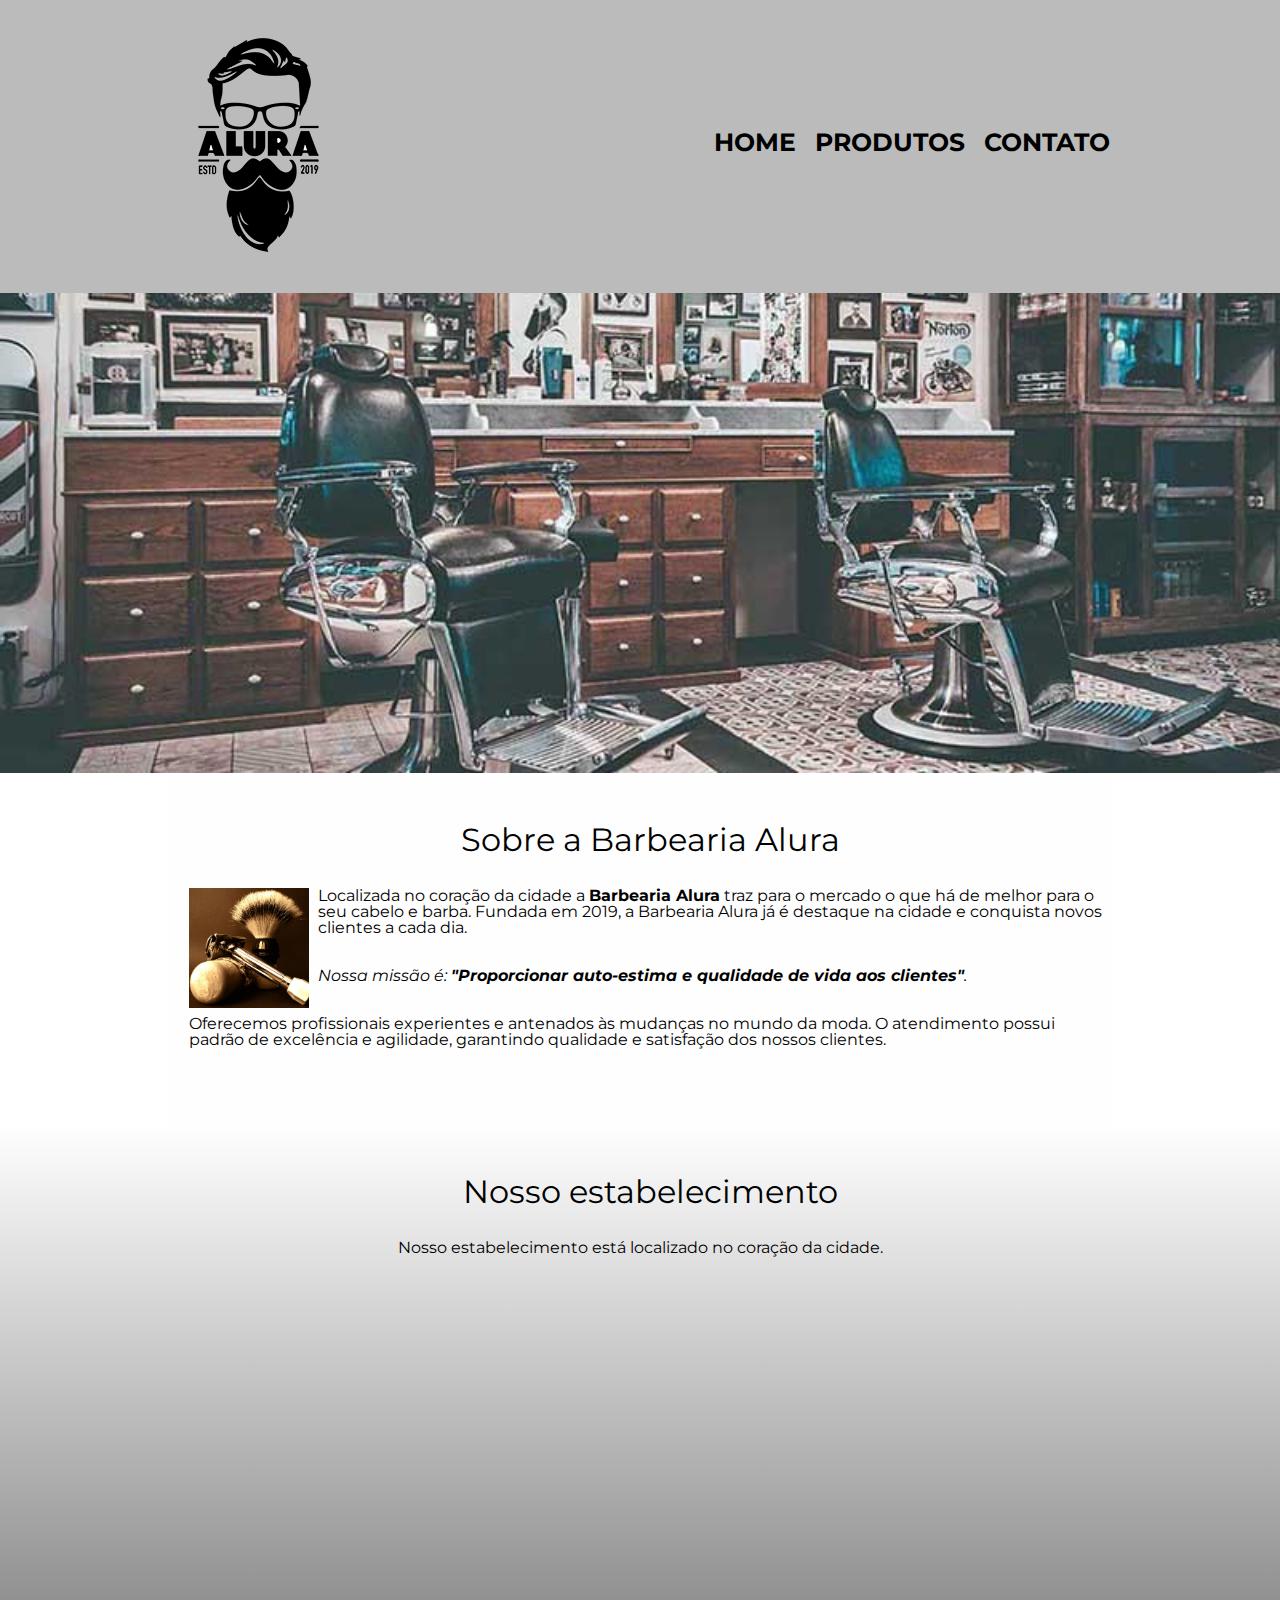
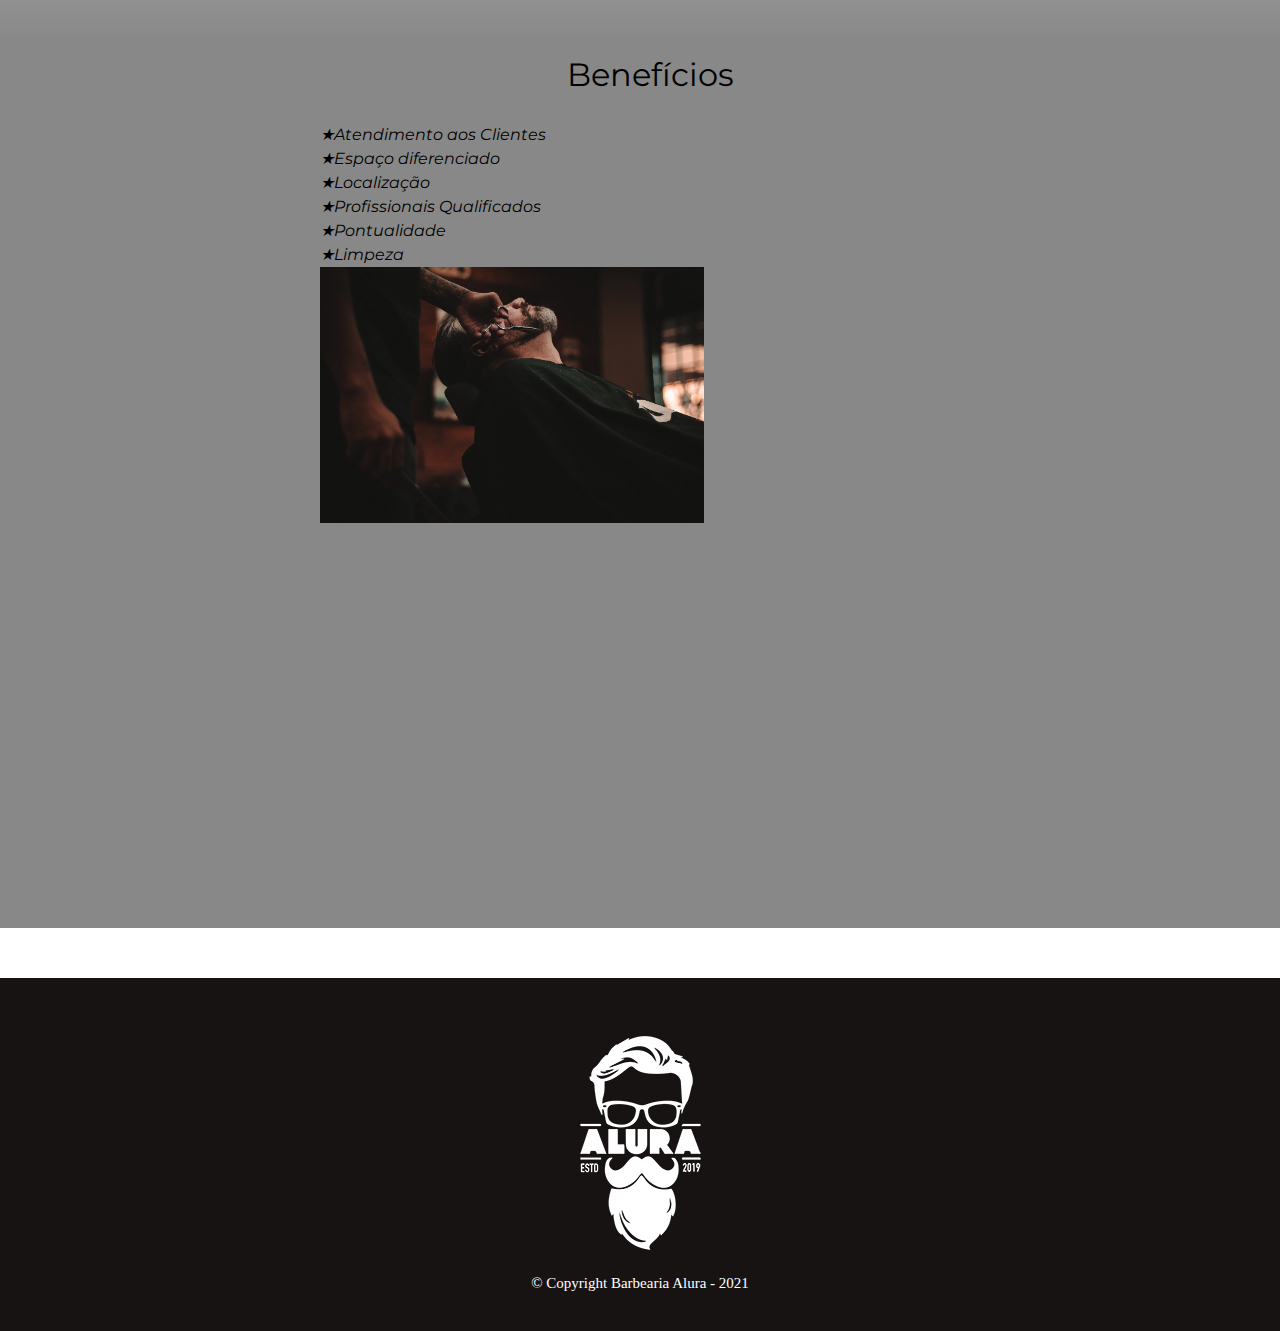
<file: index.html>
<!DOCTYPE html>
<html lang="pt-br">

	<head>
		<meta charset="UTF-8">
		<title>Barbearia Alura</title>

		<link rel="stylesheet" href="./style/reset.css">
		<link rel="stylesheet" href="./style/style-home.css">
		<link rel="stylesheet" href="./style/style-contato.css">
		<link rel="stylesheet" href="./style/style-produtos.css">
		<link rel="preconnect" href="https://fonts.googleapis.com">
		<link rel="preconnect" href="https://fonts.gstatic.com" crossorigin>
		<link href="https://fonts.googleapis.com/css2?family=Montserrat:wght@500&display=swap" rel="stylesheet">
		
	</head>

	<body>
		<header>	<!--header é usado para aquilo que é usado no topo da página-->
			<div class="caixa">
				<h1><img src="./img/logo/logo.png"></h1>

				<nav>
					<ul>
						<li><a href="index.html">Home</a></li>
						<li><a href="produtos.html">Produtos</a></li>
						<li><a href="contato.html">Contato</a></li>
					</ul>
				</nav>
			</div>
		</header>

		<img class="banner" src="./img/banners/banner.jpg">

		<main>
			<section class="principal">		<!--Só devemos usar <section> quando o bloco for semântico-->
				<h2 class="titulo-principal">Sobre a Barbearia Alura</h2>

				<img class="utensilios" src="./img/utensilios.jpg" alt="imagem de utensilios">

				<p>Localizada no coração da cidade a <strong>Barbearia Alura</strong> traz para o mercado o que há de melhor para o seu cabelo e barba. Fundada em 2019, a Barbearia Alura já é destaque na cidade e conquista novos clientes a cada dia.</p>
				<p id="missao"><em>Nossa missão é: <strong>"Proporcionar auto-estima e qualidade de vida aos clientes"</strong>.</em></p>
				<p>Oferecemos profissionais experientes e antenados às mudanças no mundo da moda. O atendimento possui padrão de excelência e agilidade, garantindo qualidade e satisfação dos nossos clientes.</p>
			</section>

			<section class="mapa">

				<h3 class="titulo-principal">Nosso estabelecimento</h3>
				<p>Nosso estabelecimento está localizado no coração da cidade.</p>

				<div class="mapa-conteudo"> 
					<iframe src="https://www.google.com/maps/embed?pb=!1m18!1m12!1m3!1d3656.4498404748992!2d-46.63452058502
					166!3d-23.588194784669575!2m3!1f0!2f0!3f0!3m2!1i1024!2i768!4f13.1!3m3!1m2!1s0x94ce5a2b2ed7f3a1%3A0xab35d
					a2f5ca62674!2sCaelum%20-%20Escola%20de%20Tecnologia!5e0!3m2!1spt-BR!2sbr!4v1637589152121!5m2!1spt-
					BR!2sbr" width="100%" height="300 style="border:0;" allowfullscreen="" loading="lazy"></iframe>
				</div>
			</section>

			<section class="beneficios">

				<h3 class="titulo-principal">Benefícios</h3>

					<div class="conteudo-beneficios">
						<ul class="lista-beneficios">
							<li class="itens">Atendimento aos Clientes</li>
							<li class="itens">Espaço diferenciado</li>
							<li class="itens">Localização</li>
							<li class="itens">Profissionais Qualificados</li>
							<li class="itens">Pontualidade</li>
							<li class="itens">Limpeza</li>
						</ul><img src="./img/banners/beneficios.jpg" class="imagem-beneficios">

					</div>

				<div class="video">

					<iframe width="560" height="315" src="https://www.youtube.com/embed/wcVVXUV0YUY"
				 	title="YouTube video player" frameborder="0" allow="accelerometer; autoplay; 
				 	clipboard-write; encrypted-media; gyroscope; picture-in-picture" allowfullscreen></iframe>

				</div>
			</section>


		</main>
		<footer>	<!--footer é usado para fazer rodapé-->
			<img src="./img/logo/logo-branco.png" alt="Logo da Barbearia" srcset="">
			<p class="copyright">&copy; Copyright Barbearia Alura - 2021</p>	<!--&copy é o simbolo que está a frente da palavra que foi pega no unicode table-->			
		</footer>

	</body>
</html>
</file>
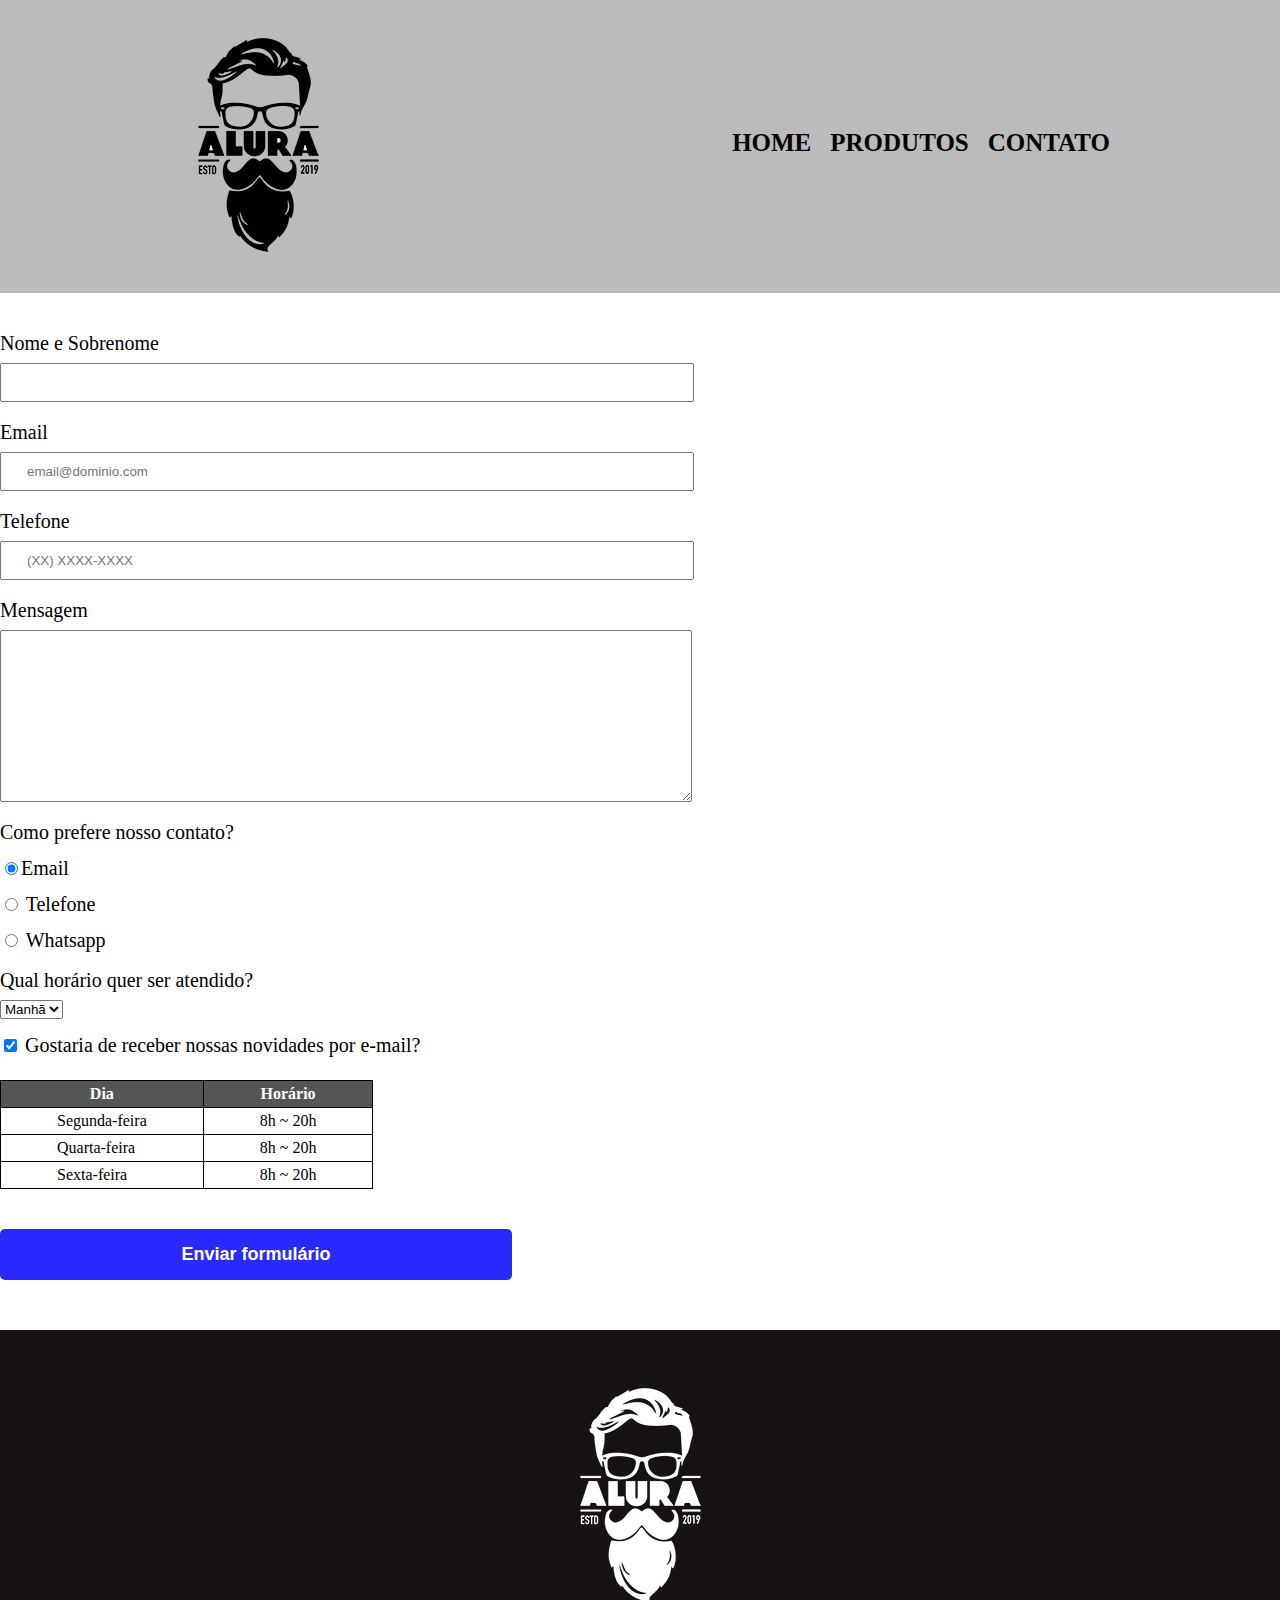
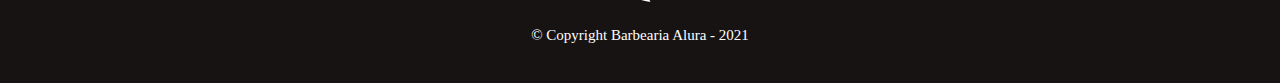
<file: contato.html>
<!DOCTYPE html>
<html>
	<head>
		<meta charset="UTF-8">
		<title>Contato - Barbearia Alura</title>

		<link rel="stylesheet" href="./style/reset.css">
		<link rel="stylesheet" href="./style/style-contato.css">
	</head>

<body>
	<header>	<!--header é usado para aquilo que é usado no topo da página-->
		<div class="caixa">
			<h1><img src="./img/logo/logo.png" alt="Logo da Barbearia"></h1>

			<nav>
				<ul>
					<li><a href="index.html">Home</a></li>
					<li><a href="produtos.html">Produtos</a></li>
					<li><a href="contato.html">Contato</a></li>
				</ul>
			</nav>
		</div>
	</header>

    <main>

		<form>		<!--Criação de formulário em html-->
			<label for="nomesobrenome">Nome e Sobrenome</label>
			<input type="text" id="nomesorenome" class="input-padrao" required>  <!--REQUIRED É UMA FUNÇÃO PARA QUE TORNE O CAMPO OBRIGATÓRIO-->

			<label for="email">Email</label>
			<input type="email" id="email" class="input-padrao" required placeholder="email@dominio.com">	<!--PLACEHOLDER é o escrito que vai dentro das caixas antes de ser preenchidos-->

			<label for="telefone">Telefone</label>
			<input type="tel" id="telefone" class="input-padrao" required placeholder="(XX) XXXX-XXXX">

			<div>
				<label for="mensagem">Mensagem</label>
				<textarea cols="70" rows="10" id="mensagem" class="input-padrao" required></textarea>	<!--Cols=colunas   rows=linhas-->

				<p>Como prefere nosso contato?</p>

				<label for="radio-email"><input type="radio" name="contato" value="radio-email" id="radio-email" class="marcacao"
				checked>Email</label>
					
				<label for="radio-telefone"><input type="radio" name="contato" value="radio-telefone" id="radio-telefone" class="marcacao">
				Telefone</label>
					
				<label for="radio-whatsapp"><input type="radio" name="contato" value="radio-whatsapp" id="radio-whatsapp" class="marcacao">
				Whatsapp</label>
					
			</div>
			
		<div class="horario">
			<p>Qual horário quer ser atendido?</p>
			<select>	
				<option>Manhã</option>
				<option>Tarde</option>
				<option>Noite</option>
			</select>

		</div>

		<label><input type="checkbox" class="checkbox" checked> Gostaria de receber nossas novidades por e-mail?</label>
				
		<table>		<!--Criando uma tabela-->
			
			<thead>		<!--Cabeçalho de uma tabela é usado thead-->
				<tr>
					<th>Dia</th>
					<th>Horário</th>
				</tr>
			</thead>
		
			<tbody>		<!--Corpo da tabela é usado tbody-->
				<tr>
					<td>Segunda-feira</td>
					<td>8h ~ 20h</td>
				</tr>
				<tr>
					<td>Quarta-feira</td>
					<td>8h ~ 20h</td>
				</tr>
				<tr>
					<td>Sexta-feira</td>
					<td>8h ~ 20h</td>
				</tr>
			</tbody>
		
		</table>

		<input type="submit" value="Enviar formulário" class="enviar">

	</form>
 	</main>

	<footer>	<!--footer é usado para fazer rodapé-->
		<img src="./img/logo/logo-branco.png" alt="Logo da Barbearia" srcset="">
		<p class="copyright">&copy; Copyright Barbearia Alura - 2021</p>	<!--&copy é o simbolo que está a frente da palavra que foi pega no unicode table-->
		
	</footer>
    
</body>
</html>
</file>
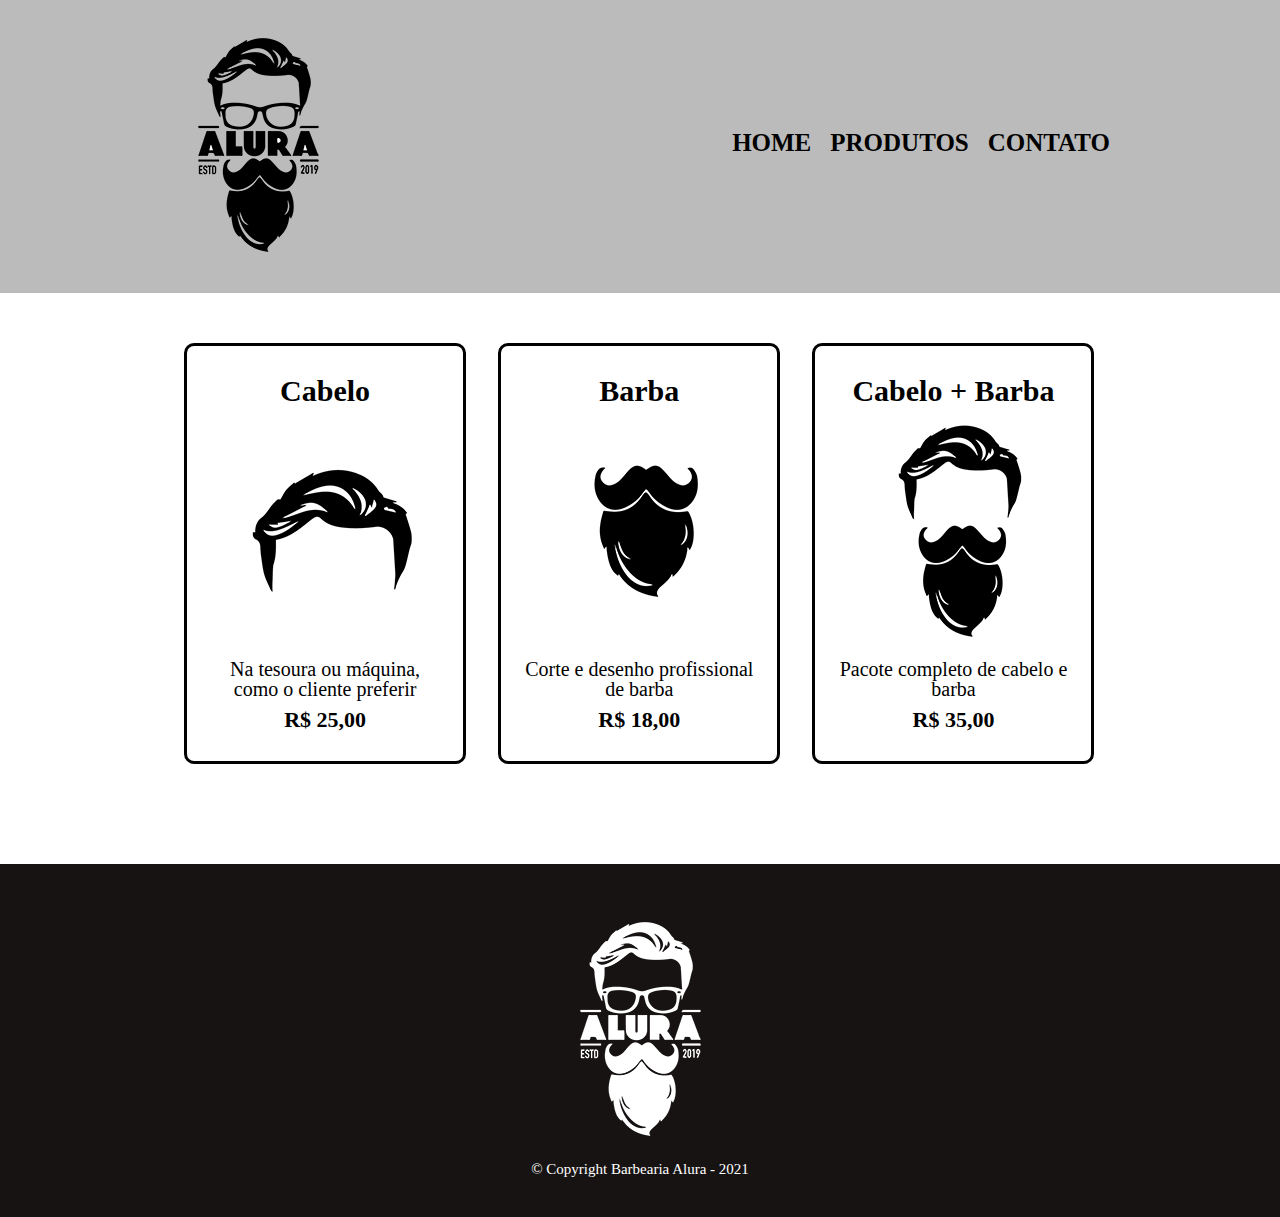
<file: produtos.html>
<!DOCTYPE html>
<html>
	<head>
		<meta charset="UTF-8">
		<title>Produtos - Barbearia Alura</title>

		<link rel="stylesheet" href="./style/reset.css">
		<link rel="stylesheet" href="./style/style-produtos.css">
	</head>

	<body>
		<header>	<!--header é usado para aquilo que é usado no topo da página-->
			<div class="caixa">
				<h1><img src="./img/logo/logo.png"></h1>

				<nav>
					<ul>
						<li><a href="index.html">Home</a></li>
						<li><a href="produtos.html">Produtos</a></li>
						<li><a href="contato.html">Contato</a></li>
					</ul>
				</nav>
			</div>
		</header>

		<main>		<!--main é o chamado principal do conteudo-->
			<ul class="produtos">
				<li>
					<h2>Cabelo</h2>
					<img src="img/produto/cabelo.jpg">
					<p class="produto-descricao">Na tesoura ou máquina, como o cliente preferir</p>
					<p class="produto-preco">R$ 25,00</p>
				</li>
				<li>
					<h2>Barba</h2>
					<img src="./img/produto/barba.jpg">
					<p class="produto-descricao">Corte e desenho profissional de barba</p>
					<p class="produto-preco">R$ 18,00</p>
				</li>
				<li>
					<h2>Cabelo + Barba</h2>
					<img src="./img/produto/cabelo+barba.jpg">
					<p class="produto-descricao">Pacote completo de cabelo e barba</p>
					<p class="produto-preco">R$ 35,00</p>
				</li>
			</ul>
		</main>

		<footer>	<!--footer é usado para fazer rodapé-->
			<img src="./img/logo/logo-branco.png" alt="Logo Alura" srcset="">
			<p class="copyright">&copy; Copyright Barbearia Alura - 2021</p>	<!--&copy é o simbolo que está a frente da palavra que foi pega no unicode table-->

		</footer>


	</body>
</html>
</file>
<file: style/style-home.css>
/*------------------------------------------MODIFICANDO O ESTULO DA NAVEGAÇÃO DO TOPO------------------------------------*/
body {
	font-family:'Montserrat', sans-serif;
}
header {
	background: #BBBBBB;
	padding: 20px 0;
}

.caixa {
	position: relative;
	width: 940px;
	margin: 0 auto;
}

nav {
	position: absolute;
	top: 110px;
	right: 0;
}

nav li {
	display: inline;	/*Ficar lado a lado o Home Produtos e Contatos*/
	margin: 0 0 0 20px;		/*Espaçamento entre os tópicos*/
}

nav a {
	text-transform: uppercase;	/*Palavra em Maiusculo*/
	color: #000000;		/*Cor da palavra*/
	font-weight: bold;		/*Fonte da palavra*/
	font-size: 25px;		/*Tamanho da palavra*/
	text-decoration: none;		/*Remover sublinhado ou decoração da palavra*/
}

.produtos {
	width: 940px;
	margin: 0 auto;
	padding: 50px 0;
}


/*------------------------------------------INTERAÇÃO COM O MOUSE EM CIMA------------------------------------------------*/

nav a:hover{
	background-color: #BBBBBB;		/*Cor de fundo quando passa o mouse em cima da palavra*/
    color: rgb(236, 169, 69);		/*Cor da palavra quando o mouse estiver em cima*/
	text-decoration: underline;		/*Quando o mouse etiver em cima, a palavra também vai ficar sublinhada*/
}


/*-----------------------------------------------------------------------------------------------------------------------*/

.banner {
	width: 100%;		/*Tamanho da foto da barbearia*/
}

.titulo-principal {
	text-align: center;	/*Centralizando o título*/
	font-size: 2em;
	margin: 0 0 1em;
	padding-left: 20px;		/*Espaçamento do titulo da borda esquerda*/
	clear: left;
}

.principal{
	padding: 3em 0;
	background: #fefefe;
	width: 940px;
	margin: 0 auto;
}

.principal p{
	margin: 0 0 2em;
	margin-left: 2%;
}

.principal em{
	font-style: italic;		/*Estilo da fonte*/
}


.principal strong {
	font-weight: bold;	/*Fonte das palavras em NEGRITO*/
}

.beneficios {
	background: #888888;
	padding: 20px;

}

ul {
	display: inline-block;		/*Usar para livre posicionamento*/
	vertical-align: top;		/*Usado para deixar as listas na vertical e no topo do conteiner*/
	width: 100%;		/*Tamanho do espaçamento Home Produto e Contato*/
	margin-right: 15%;		/*Espaçamento da foto para as listas*/
}

.itens {	
	line-height: 1.5;	/*Espaçamento de linha*/
	font-style: italic		/*Formato das fontes dos beneficios*/
}


.itens:before {		/*Adicionando estrela nos itens de beneficios, peguei no unicode star*/
	content: "★";
}

.utensilios{		/*Formatando a imagem de ferramentas*/
	width: 120px;		/*Tamanho da imagem*/
	float: left;		/*Faz com que a foto fique ao lado do texto*/
	margin-left: 2%;	/*Espaçamento da borda da tela*/
	padding-right: 1%;		/*Espaçamento da foto pras escritas*/
}


/*----------------------------------------------------MAPA---------------------------------------------------------------*/

.mapa{
	padding: 3em 0;
	background:linear-gradient(#fefefe,#888888);	/*Degrade de fundo no mapa*/
}

.mapa-conteudo{
	width: 940px;
	margin: 0 auto;
} 

.mapa p{
	margin: 0 0 2em;
	text-align: center;
}
/*-----------------------------------------------------------------------------------------------------------------------*/

.conteudo-beneficios { 
	width: 640px;
	margin: 0 auto;
}

.lista-beneficios {
	width: 40%;
	display: inline-block;
	vertical-align: top;
}

.imagem-beneficios {	
	width: 60%;		/*Tamanho da imagem*/
}



/*---------------------------------------------------VIDEO---------------------------------------------------------------*/

.video{
	width: 560px;
	margin: 2em auto;
}

/*------------------------------------------MODIFICANDO O ESTILO DO RODAPÉ-----------------------------------------------*/

footer{
	text-align: center;		/*alinhando o texto e a imagem*/
	background: rgb(24, 19, 19);	/*imagem como rodapé ou só colocar uma cor, para usar imagem é só colocar url("/img/ e a imagem");*/
	margin-top: 50px;		/*Espaçamento entre os produtos e o rodapé*/
	padding: 40px;		/*Espaçamento da imagem interna do rodapé*/
}

.copyright{
	color: white;		/*Mudando a cor do Copyright do rodapé*/
	font-size: 15px;		/*Tamanho da fonte*/
	font-family: 'Times New Roman', Times, serif;		/*Fonte usada na palavra*/
	margin-top: 5px;	/*margem entre o topo da palavra para o logo*/
}
</file>
<file: style/style-contato.css>
/*------------------------------------------MODIFICANDO O ESTULO DA NAVEGAÇÃO DO TOPO------------------------------------*/

header {
	background: #BBBBBB;
	padding: 20px 0;
}

.caixa {
	position: relative;
	width: 940px;
	margin: 0 auto;
}

nav {
	position: absolute;
	top: 110px;
	right: 0;
}

nav li {
	display: inline;
	margin: 0 0 0 15px;
}

nav a {
	text-transform: uppercase;	/*Palavra em Maiusculo*/
	color: #000000;		/*Cor da palavra*/
	font-weight: bold;		/*Fonte da palavra*/
	font-size: 25px;		/*Tamanho da palavra*/
	text-decoration: none;		/*Remover sublinhado ou decoração da palavra*/
}

.produtos {
	width: 940px;
	margin: 0 auto;
	padding: 50px 0;
}

/*------------------------------------------INTERAÇÃO COM O MOUSE EM CIMA------------------------------------------------*/

nav a:hover{
	background-color: #BBBBBB;		/*Cor de fundo quando passa o mouse em cima da palavra*/
    color: rgb(236, 169, 69);		/*Cor da palavra quando o mouse estiver em cima*/
	text-decoration: underline;		/*Quando o mouse etiver em cima, a palavra também vai ficar sublinhada*/
}

/*-----------------------------------------------ESTRUTURA DO FORMULÁRIO-------------------------------------------------*/

main {		/*formalizando todo o conteudo que está no main no html*/

}

form{
	margin-top: 40px;	/*Espaçamento do formulário ao topo*/
}

form label, form p{
	display: block;		/*Display block para quebrar o paragrafo para não ter que ocupar toda a tela e ficar um abaixo do outro*/
	font-size: 20px;	/*Tamanho de fonte*/
	margin: 0 0 10px;	/*Espaçamento de margem*/
}

.input-padrao{
	display: block;		/*Display block para quebrar o paragrafo para não ter que ocupar toda a tela e ficar um abaixo do outro*/
	margin: 0 0 20px;	/*Espaçamento de margem*/
	padding: 10px 25px;		/*Espaçamento dos campos a serem preenchidos para ficarem maiores*/
	width: 50%;		/*Tamanho dos quadrados que vão ser preenchidos*/
}	

.marcacao{
	margin-top: 10px;
}

.checkbox{		
	margin-top: 20px;	/*Espaçamento da mensagem "Gostaria de receber nossas novidades por e-mail"*/

}

.horario{
	margin-top: 20px;	/*Espaçamento da opção de horario até o "Gostaria de receber nossas ......"*/
}

/*-----------------------------------------------BOTÃO DE ENVIAR---------------------------------------------------------*/

.enviar{
	width: 40%;		/*Tamanho do botão*/
	margin-top: 15px;		/*Espaçamento do topo do boão*/
	padding: 15px 0px;		/*Espaçamento interno*/
	background: rgb(42, 42, 255);		/*Cor de fundo do botão*/
	color: white;		/*Cor da palavra do botão*/
	font-weight: bolder;		/*Fonte da palavra do botão*/
	font-size: 18px;		/*Tamanho da fonte da palavra*/
	border: none;		/*Sem borda*/
	border-radius: 5px;		/*Arredondamento das laterais*/
	transition: 185ms;	/*Tempo de transição de uma cor para outra quando o mouse passa em cima, no caso ta em ms mas pode ser em s(segundos)*/
	cursor: pointer;	/*Colocando com que quando o mouse passar em cima, mudará a seta para o dedinho*/
}

.enviar:hover{		/*Interação quando o mouse passa em cima do enviar*/
	background: rgb(24, 19, 19);
	color: rgb(236, 169, 69);
}

/*----------------------------------------------MODFICANDO A TABELA-----------------------------------------------------*/

table{
	margin: 25px 0 25px;	/*Espaçamento externo*/
}

thead{
	background: #555555;	/*Cor de fundo do título DIA e HORARIO*/
	color: white;		/*Cor da palavra de título DIA e HORÁRIO*/
	font-weight: bolder;	/*Fonte da Palavra DIA e HORÁRIO*/
}

td , th{	/*É usado virgulo para os dois terem a mesa formaação de estilo, ou seja, será valido para os dois*/
	border: 1px solid black;	/*Adicionando uma borda a tabela*/
	padding: 5px 56px;		/*Espaçamento interno (A x L x C)*/
}

/*------------------------------------------MODIFICANDO O ESTILO DO RODAPÉ-----------------------------------------------*/

footer{
	text-align: center;		/*alinhando o texto e a imagem*/
	background: rgb(24, 19, 19);	/*imagem como rodapé ou só colocar uma cor, para usar imagem é só colocar url("/img/ e a imagem");*/
	margin-top: 50px;		/*Espaçamento entre os produtos e o rodapé*/
	padding: 40px;		/*Espaçamento da imagem interna do rodapé*/
}

.copyright{
	color: white;		/*Mudando a cor do Copyright do rodapé*/
	font-size: 15px;		/*Tamanho da fonte*/
	font-family: 'Times New Roman', Times, serif;		/*Fonte usada na palavra*/
	margin-top: 5px;	/*margem entre o topo da palavra para o logo*/
}
</file>
<file: style/style-produtos.css>
/*------------------------------------------MODIFICANDO O ESTULO DA NAVEGAÇÃO DO TOPO------------------------------------*/

header {
	background: #BBBBBB;
	padding: 20px 0;
}

.caixa {
	position: relative;
	width: 940px;
	margin: 0 auto;
}

nav {
	position: absolute;
	top: 110px;
	right: 0;
}

nav li {
	display: inline;
	margin: 0 0 0 15px;
}

nav a {
	text-transform: uppercase;	/*Palavra em Maiusculo*/
	color: #000000;		/*Cor da palavra*/
	font-weight: bold;		/*Fonte da palavra*/
	font-size: 25px;		/*Tamanho da palavra*/
	text-decoration: none;		/*Remover sublinhado ou decoração da palavra*/
}

.produtos {
	width: 940px;
	margin: 0 auto;
	padding: 50px 0;
}


/*------------------------------------------EDITANDO OS PRDOTUOS OFERECIDOS----------------------------------------------*/

.produtos li {
	display: inline-block;		/*Colocando os produtos um do lado do outro, cabelo, barba e cabelo + barba*/
	text-align: center;		/*Centralizando os conteudos do produto*/
	width: 30%;		/*Tamanho dos campos que está os produtos*/
	vertical-align: top;
	margin: 0 1.5%;		/*Distanciamento um do outro*/
	padding: 30px 20px;		/*Espaçamento interno dentro do conteiner de cada produto*/
	box-sizing: border-box;		/*Para editar uma borda livremente*/

	/*borda dos produtos*/
	border: 3px solid #000000;	/*Expessura da borda, tipo e cor*/
	border-radius: 10px;	/*Arredondamento da borda*/
}

.produtos li:active {
	border-color: #088C19;		/*Quando você clicar no produto ele ficará verde*/
}

.produtos h2 {
	font-size: 30px;	/*Tamanho da palavra*/
	font-weight: bold;	
}

.produto-descricao {
	font-size: 20px;	/*Tamanho da palavra*/
}

.produto-preco {
	font-size: 22px;	/*Tamanho da palavra*/
	font-weight: bold;	/*Fonte da palavra*/
	margin-top: 10px;	/*Distanciamento do preço para a descrição do produto*/
}

/*------------------------------------------INTERAÇÃO COM O MOUSE EM CIMA------------------------------------------------*/

nav a:hover{
	background-color: #BBBBBB;		/*Cor de fundo quando passa o mouse em cima da palavra*/
    color: rgb(236, 169, 69);		/*Cor da palavra quando o mouse estiver em cima*/
	text-decoration: underline;		/*Quando o mouse etiver em cima, a palavra também vai ficar sublinhada*/
}

.produtos li:hover{
	border-color: rgb(236, 169, 69);		/*A cor da borda irá mudar quando o mouse estiver em cima de um produto*/
}

.produtos li:hover h2{		/*Usando o houver h2 por conta do titulo qe está em h2 no index.html*/
	font-size: 33px;		/*Quando o mouse passar em cima de um produto, o titulo ficará maior com 40px*/
	color: rgb(236, 169, 69);		/*Cor do cabeçalho do produto também irá mudar quando o mouse estiver em cima*/
}

.produtos li:hover .produto-descricao{		/*Usando o houver .produto-descricao para mudar a descrição quando o mouse passa em cima*/
	font-size: 23px;		
	color: rgb(236, 169, 69);		
}

.produtos li:hover .produto-preco{		/*Usando o houver .produto-.produto-preco para mudar o preço quando o mouse passa em cima*/
	font-size: 25px;		
	color: rgb(236, 169, 69);		
}

/*------------------------------------------MODIFICANDO O ESTILO DO RODAPÉ-----------------------------------------------*/

footer{
	text-align: center;		/*alinhando o texto e a imagem*/
	background: rgb(24, 19, 19);	/*imagem como rodapé ou só colocar uma cor, para usar imagem é só colocar url("/img/ e a imagem");*/
	margin-top: 50px;		/*Espaçamento entre os produtos e o rodapé*/
	padding: 40px;		/*Espaçamento da imagem interna do rodapé*/
}

.copyright{
	color: white;		/*Mudando a cor do Copyright do rodapé*/
	font-size: 15px;		/*Tamanho da fonte*/
	font-family: 'Times New Roman', Times, serif;		/*Fonte usada na palavra*/
	margin-top: 5px;	/*margem entre o topo da palavra para o logo*/
}
</file>
